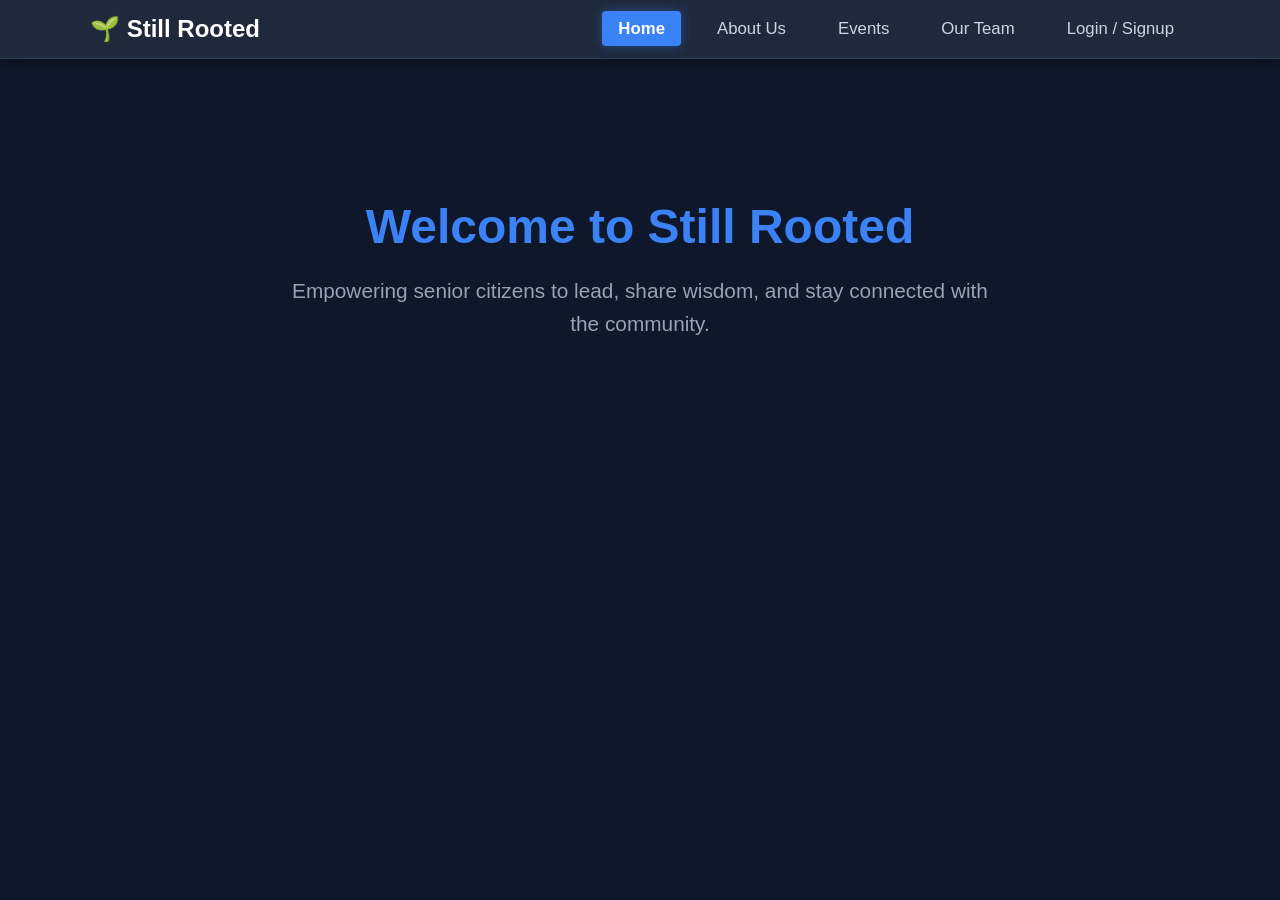
<file: index.html>
<!DOCTYPE html>
<html lang="en">
<head>
    <meta charset="UTF-8">
    <meta name="viewport" content="width=device-width, initial-scale=1.0">
    <title>Home | Still Rooted</title>
    <link rel="stylesheet" href="style.css">
</head>
<body>

    <nav class="navbar">
        <div class="nav-container">
            <span class="logo">🌱 Still Rooted</span>
            <ul class="nav-links">
                <li><a href="index.html" class="active">Home</a></li>
                <li><a href="about.html">About Us</a></li>
                <li><a href="events.html">Events</a></li>
                <li><a href="team.html">Our Team</a></li>
                <li><a href="login.html">Login / Signup</a></li>
            </ul>
        </div>
    </nav>

    <main class="content-area">
        <section class="hero-section">
            <h1>Welcome to Still Rooted</h1>
            <p class="hero-subtitle">Empowering senior citizens to lead, share wisdom, and stay connected with the community.</p>
        </section>
    </main>

    <script src="script.js"></script>
</body>
</html>
</file>
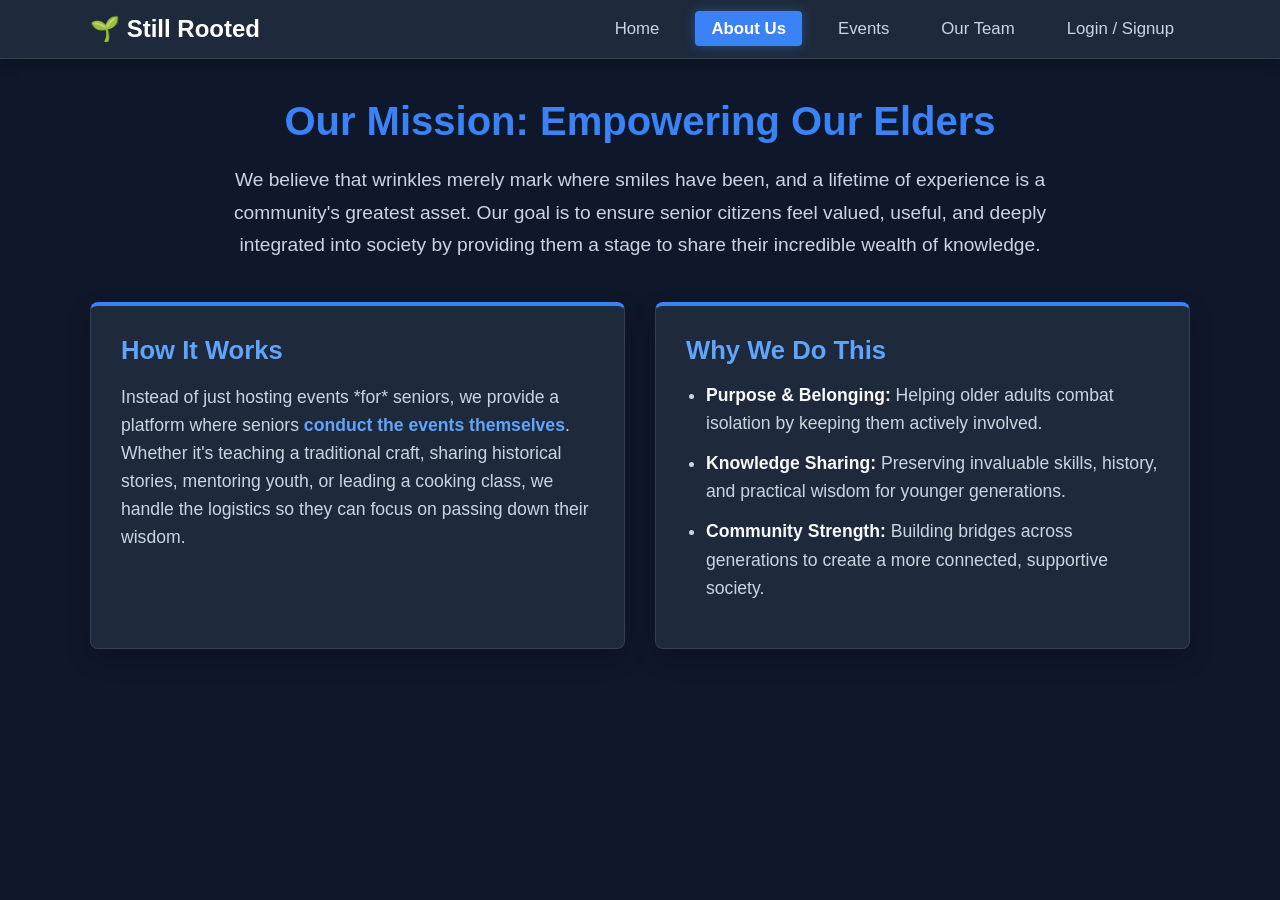
<file: about.html>
<!DOCTYPE html>
<html lang="en">
<head>
    <meta charset="UTF-8">
    <meta name="viewport" content="width=device-width, initial-scale=1.0">
    <title>About Us | Still Rooted</title>
    <link rel="stylesheet" href="style.css">
</head>
<body>

    <nav class="navbar">
        <div class="nav-container">
            <span class="logo">🌱 Still Rooted</span>
            <ul class="nav-links">
                <li><a href="index.html">Home</a></li>
                <li><a href="about.html" class="active">About Us</a></li>
                <li><a href="events.html">Events</a></li>
                <li><a href="team.html">Our Team</a></li>
                <li><a href="login.html">Login / Signup</a></li>
            </ul>
        </div>
    </nav>

    <main class="content-area">
        <section class="about-header">
            <h2>Our Mission: Empowering Our Elders</h2>
            <p class="intro-text">
                We believe that wrinkles merely mark where smiles have been, and a lifetime of experience is a community's greatest asset. Our goal is to ensure senior citizens feel valued, useful, and deeply integrated into society by providing them a stage to share their incredible wealth of knowledge.
            </p>
        </section>

        <div class="grid-container">
            <div class="info-card">
                <h3>How It Works</h3>
                <p>
                    Instead of just hosting events *for* seniors, we provide a platform where seniors <strong>conduct the events themselves</strong>. Whether it's teaching a traditional craft, sharing historical stories, mentoring youth, or leading a cooking class, we handle the logistics so they can focus on passing down their wisdom.
                </p>
            </div>

            <div class="info-card">
                <h3>Why We Do This</h3>
                <ul class="mission-list">
                    <li><strong>Purpose & Belonging:</strong> Helping older adults combat isolation by keeping them actively involved.</li>
                    <li><strong>Knowledge Sharing:</strong> Preserving invaluable skills, history, and practical wisdom for younger generations.</li>
                    <li><strong>Community Strength:</strong> Building bridges across generations to create a more connected, supportive society.</li>
                </ul>
            </div>
        </div>
    </main>

    <script src="script.js"></script>
</body>
</html>
</file>
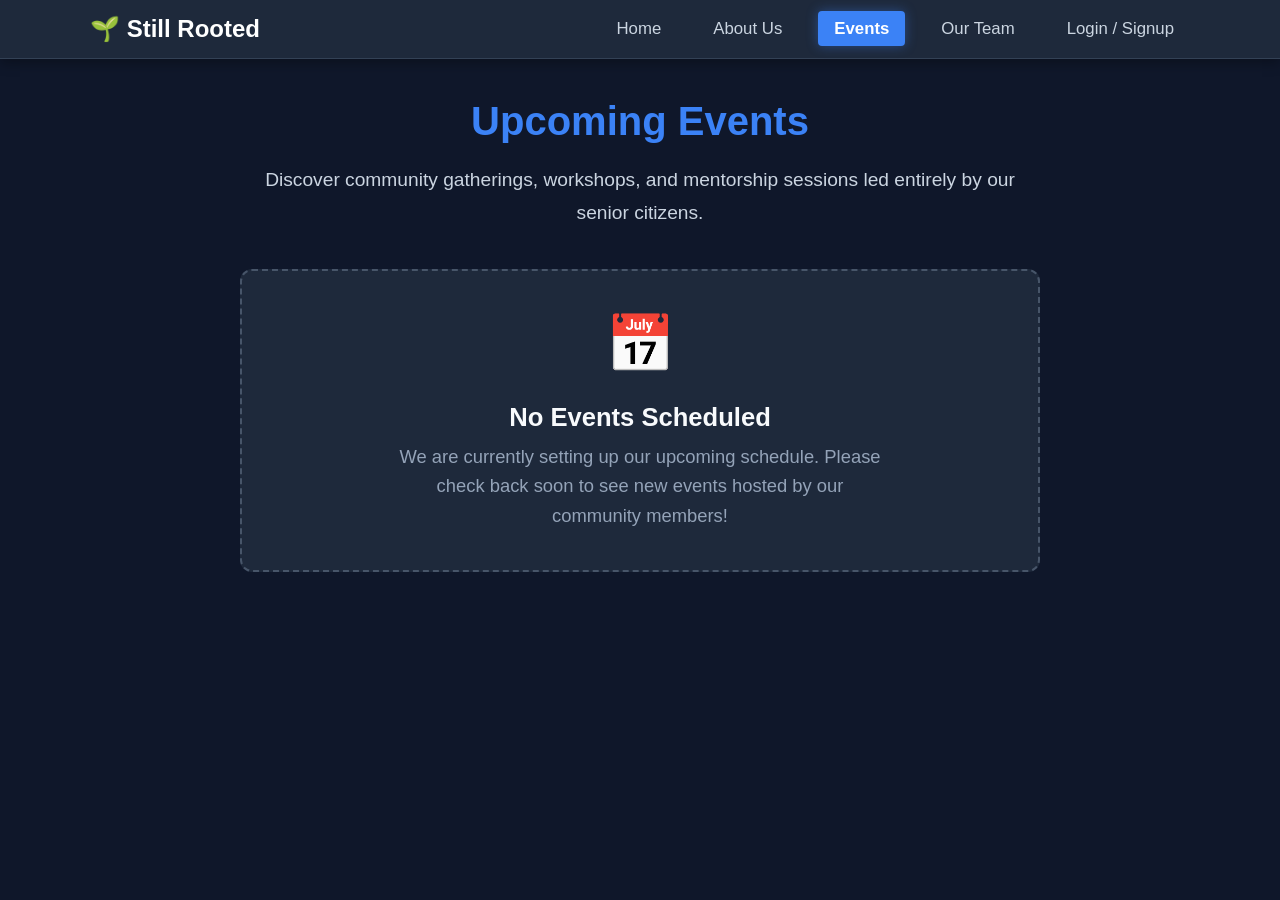
<file: events.html>
<!DOCTYPE html>
<html lang="en">
<head>
    <meta charset="UTF-8">
    <meta name="viewport" content="width=device-width, initial-scale=1.0">
    <title>Events | Still Rooted</title>
    <link rel="stylesheet" href="style.css">
</head>
<body>

    <nav class="navbar">
        <div class="nav-container">
            <span class="logo">🌱 Still Rooted</span>
            <ul class="nav-links">
                <li><a href="index.html">Home</a></li>
                <li><a href="about.html">About Us</a></li>
                <li><a href="events.html" class="active">Events</a></li>
                <li><a href="team.html">Our Team</a></li>
                <li><a href="login.html">Login / Signup</a></li>
            </ul>
        </div>
    </nav>

    <main class="content-area">
        <section class="events-section">
            <h2>Upcoming Events</h2>
            <p class="intro-text">
                Discover community gatherings, workshops, and mentorship sessions led entirely by our senior citizens.
            </p>

            <div class="no-events-card">
                <div class="calendar-icon">📅</div>
                <h3>No Events Scheduled</h3>
                <p>We are currently setting up our upcoming schedule. Please check back soon to see new events hosted by our community members!</p>
            </div>
        </section>
    </main>

    <script src="script.js"></script>
</body>
</html>
</file>
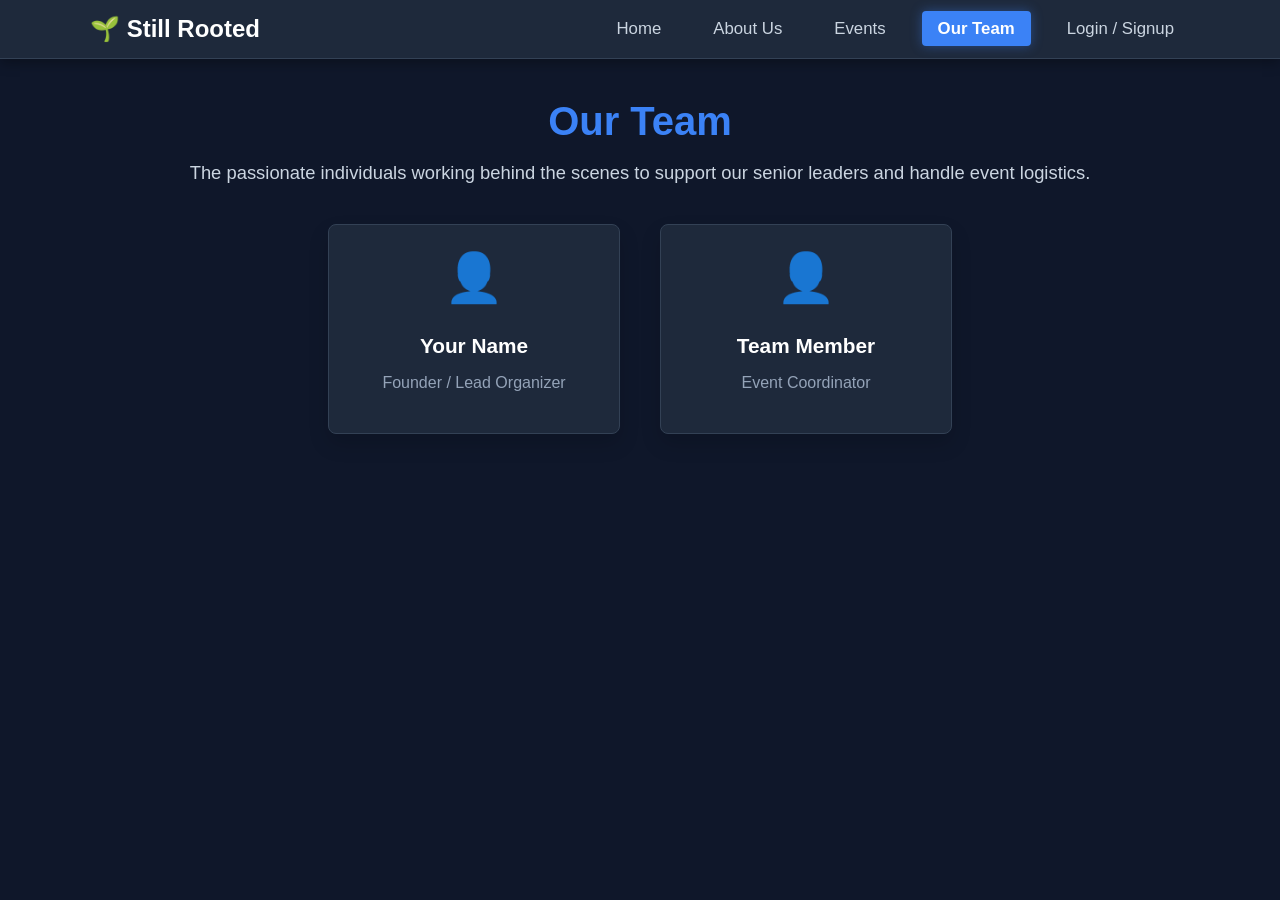
<file: team.html>
<!DOCTYPE html>
<html lang="en">
<head>
    <meta charset="UTF-8">
    <meta name="viewport" content="width=device-width, initial-scale=1.0">
    <title>Our Team | Still Rooted</title>
    <link rel="stylesheet" href="style.css">
</head>
<body>

    <nav class="navbar">
        <div class="nav-container">
            <span class="logo">🌱 Still Rooted</span>
            <ul class="nav-links">
                <li><a href="index.html">Home</a></li>
                <li><a href="about.html">About Us</a></li>
                <li><a href="events.html">Events</a></li>
                <li><a href="team.html" class="active">Our Team</a></li>
                <li><a href="login.html">Login / Signup</a></li>
            </ul>
        </div>
    </nav>

    <main class="content-area">
        <section class="team-section">
            <h2>Our Team</h2>
            <p class="team-intro">The passionate individuals working behind the scenes to support our senior leaders and handle event logistics.</p>

            <div class="team-grid">
                <div class="team-card">
                    <div class="member-avatar">👤</div>
                    <h4>Your Name</h4>
                    <p class="member-role">Founder / Lead Organizer</p>
                </div>

                <div class="team-card">
                    <div class="member-avatar">👤</div>
                    <h4>Team Member</h4>
                    <p class="member-role">Event Coordinator</p>
                </div>
            </div>
        </section>
    </main>

    <script src="script.js"></script>
</body>
</html>
</file>
<file: style.css>
/* ==========================================================================
   1. General Base Setup - Dark Mode
   ========================================================================== */
body {
    margin: 0;
    font-family: 'Segoe UI', Tahoma, Geneva, Verdana, sans-serif;
    background-color: #0f172a; /* Deep midnight blue background */
    color: #f8fafc; /* Crisp near-white text */
}

/* ==========================================================================
   2. The Ribbon / Navbar Styling
   ========================================================================== */
.navbar {
    background-color: #1e293b; /* Sleek dark slate gray */
    padding: 15px 0;
    box-shadow: 0 4px 12px rgba(0, 0, 0, 0.3);
    border-bottom: 1px solid #334155;
}

.nav-container {
    max-width: 1100px;
    margin: 0 auto;
    display: flex;
    justify-content: space-between;
    align-items: center;
    padding: 0 20px;
}

.logo {
    color: #ffffff;
    font-size: 1.5rem;
    font-weight: 700;
}

.nav-links {
    list-style: none;
    margin: 0;
    padding: 0;
    display: flex;
    gap: 20px;
}

.nav-links a {
    color: #cbd5e1; /* Soft gray for unselected links */
    text-decoration: none;
    font-size: 1.05rem;
    font-weight: 500;
    padding: 8px 16px;
    border-radius: 4px;
    transition: all 0.3s ease;
}

.nav-links a:hover {
    background-color: rgba(255, 255, 255, 0.1);
    color: #ffffff;
}

.nav-links a.active {
    background-color: #3b82f6; /* Vivid neon blue active button */
    color: #ffffff;
    font-weight: 600;
    box-shadow: 0 0 12px rgba(59, 130, 246, 0.4);
}

/* ==========================================================================
   3. Page Layout Wrappers & Component Grids
   ========================================================================== */
.content-area {
    max-width: 1100px;
    margin: 40px auto;
    padding: 0 20px;
}

.grid-container {
    display: grid;
    grid-template-columns: 1fr 1fr;
    gap: 30px;
    margin-top: 40px;
}

@media (max-width: 768px) {
    .grid-container {
        grid-template-columns: 1fr;
    }
}

/* ==========================================================================
   4. Home / Hero Page Styles
   ========================================================================== */
.hero-section {
    text-align: center;
    padding: 60px 20px;
}

.hero-section h1 {
    font-size: 3rem;
    color: #3b82f6; /* Electric blue header */
    margin-bottom: 20px;
    font-weight: 800;
}

.hero-subtitle {
    font-size: 1.3rem;
    color: #94a3b8; /* Muted slate subtitle text */
    max-width: 700px;
    margin: 0 auto;
    line-height: 1.6;
}

/* ==========================================================================
   5. About Page Styles
   ========================================================================== */
.about-header {
    text-align: center;
    margin-bottom: 40px;
}

.about-header h2 {
    font-size: 2.5rem;
    color: #3b82f6;
    margin-bottom: 20px;
    font-weight: 800;
}

.intro-text {
    font-size: 1.2rem;
    line-height: 1.7;
    color: #cbd5e1;
    max-width: 850px;
    margin: 0 auto;
}

.info-card {
    background-color: #1e293b; /* Dark card surfaces */
    border-top: 4px solid #3b82f6;
    border-radius: 8px;
    padding: 30px;
    box-shadow: 0 10px 25px rgba(0, 0, 0, 0.2);
    border-left: 1px solid #334155;
    border-right: 1px solid #334155;
    border-bottom: 1px solid #334155;
}

.info-card h3 {
    color: #60a5fa; /* Lighter bright blue for card subheadings */
    font-size: 1.6rem;
    margin-top: 0;
    margin-bottom: 15px;
    font-weight: 700;
}

.info-card p {
    font-size: 1.1rem;
    line-height: 1.6;
    color: #cbd5e1;
}

.info-card strong {
    color: #60a5fa;
}

.mission-list {
    padding-left: 20px;
}

.mission-list li {
    font-size: 1.1rem;
    line-height: 1.6;
    margin-bottom: 12px;
    color: #cbd5e1;
}

.mission-list strong {
    color: #f8fafc;
}

/* ==========================================================================
   6. Events Page Specific Styles
   ========================================================================== */
.events-section {
    text-align: center;
    max-width: 800px;
    margin: 0 auto;
}

.events-section h2 {
    font-size: 2.5rem;
    color: #3b82f6;
    margin-bottom: 20px;
    font-weight: 800;
}

.no-events-card {
    background-color: #1e293b;
    border: 2px dashed #475569; /* Darker dashed line border */
    border-radius: 12px;
    padding: 40px 20px;
    margin-top: 40px;
}

.calendar-icon {
    font-size: 3.5rem;
    margin-bottom: 15px;
}

.no-events-card h3 {
    font-size: 1.6rem;
    color: #f8fafc;
    margin-bottom: 10px;
}

.no-events-card p {
    font-size: 1.15rem;
    color: #94a3b8;
    max-width: 500px;
    margin: 0 auto;
    line-height: 1.6;
}

/* ==========================================================================
   7. Our Team Page Specific Styles
   ========================================================================== */
.team-section {
    text-align: center;
}

.team-section h2 {
    font-size: 2.5rem;
    color: #3b82f6;
    margin-bottom: 10px;
    font-weight: 800;
}

.team-intro {
    font-size: 1.15rem;
    color: #cbd5e1;
    margin-bottom: 40px;
}

.team-grid {
    display: flex;
    justify-content: center;
    gap: 40px;
    flex-wrap: wrap;
}

.team-card {
    background-color: #1e293b;
    border-radius: 8px;
    padding: 25px;
    width: 240px;
    box-shadow: 0 10px 20px rgba(0, 0, 0, 0.15);
    border: 1px solid #334155;
}

.member-avatar {
    font-size: 3rem;
    margin-bottom: 15px;
}

.team-card h4 {
    font-size: 1.3rem;
    color: #ffffff;
    margin-bottom: 5px;
    font-weight: 600;
}

.member-role {
    font-size: 1rem;
    color: #94a3b8;
    font-weight: 500;
}

/* ==========================================================================
   8. Premium Authentication Card & Segmented Tabs Styling
   ========================================================================== */
.auth-card {
    background-color: #1e293b;
    max-width: 420px;
    margin: 60px auto;
    border-radius: 16px;
    box-shadow: 0 20px 40px rgba(0, 0, 0, 0.3);
    border: 1px solid #334155;
    overflow: hidden; /* Keeps the top tabs flush with the card corners */
}

/* Tab Switching Layout Wrapper */
.auth-tabs {
    display: flex;
    background-color: #0f172a;
    border-bottom: 1px solid #334155;
}

/* Interactive Top Tabs */
.auth-tab {
    flex: 1;
    padding: 16px;
    background: none;
    border: none;
    color: #94a3b8;
    font-size: 1.1rem;
    font-weight: 600;
    cursor: pointer;
    transition: all 0.3s ease;
    text-align: center;
}

.auth-tab:hover {
    color: #ffffff;
    background-color: rgba(255, 255, 255, 0.02);
}

/* Distinct Active Tab State Indicator */
.auth-tab.active {
    color: #ffffff;
    background-color: #1e293b;
    border-bottom: 3px solid #3b82f6;
}

/* Main Form Area Content Block */
.auth-body {
    padding: 40px 35px;
    text-align: center;
}

.auth-card h2 {
    color: #ffffff;
    margin: 0 0 8px 0;
    font-size: 2rem;
    font-weight: 700;
}

#auth-subtitle {
    color: #94a3b8;
    margin: 0 0 30px 0;
    font-size: 0.95rem;
    line-height: 1.5;
}

.form-group {
    text-align: left;
    margin-bottom: 22px;
}

.form-group label {
    display: block;
    color: #cbd5e1;
    font-size: 0.85rem;
    margin-bottom: 8px;
    font-weight: 600;
    text-transform: uppercase;
    letter-spacing: 0.5px;
}

.form-group input {
    width: 100%;
    padding: 14px;
    border-radius: 8px;
    border: 1px solid #475569;
    background-color: #0f172a;
    color: #ffffff;
    font-size: 1rem;
    box-sizing: border-box;
    transition: all 0.2s ease;
}

.form-group input:focus {
    outline: none;
    border-color: #3b82f6;
    box-shadow: 0 0 0 3px rgba(59, 130, 246, 0.2);
}

#submit-btn {
    width: 100%;
    padding: 14px;
    background-color: #3b82f6;
    color: white;
    border: none;
    border-radius: 8px;
    font-size: 1rem;
    font-weight: 600;
    cursor: pointer;
    transition: all 0.2s ease;
    box-shadow: 0 4px 12px rgba(59, 130, 246, 0.3);
}

#submit-btn:hover {
    background-color: #2563eb;
    transform: translateY(-1px);
}

#submit-btn:active {
    transform: translateY(0);
}

.message-box {
    margin-top: 20px;
    font-size: 0.95rem;
    font-weight: 500;
    min-height: 20px;
}

/* Global Status Alerts */
.success-msg { color: #34d399; }
.error-msg { color: #f87171; }
</file>
